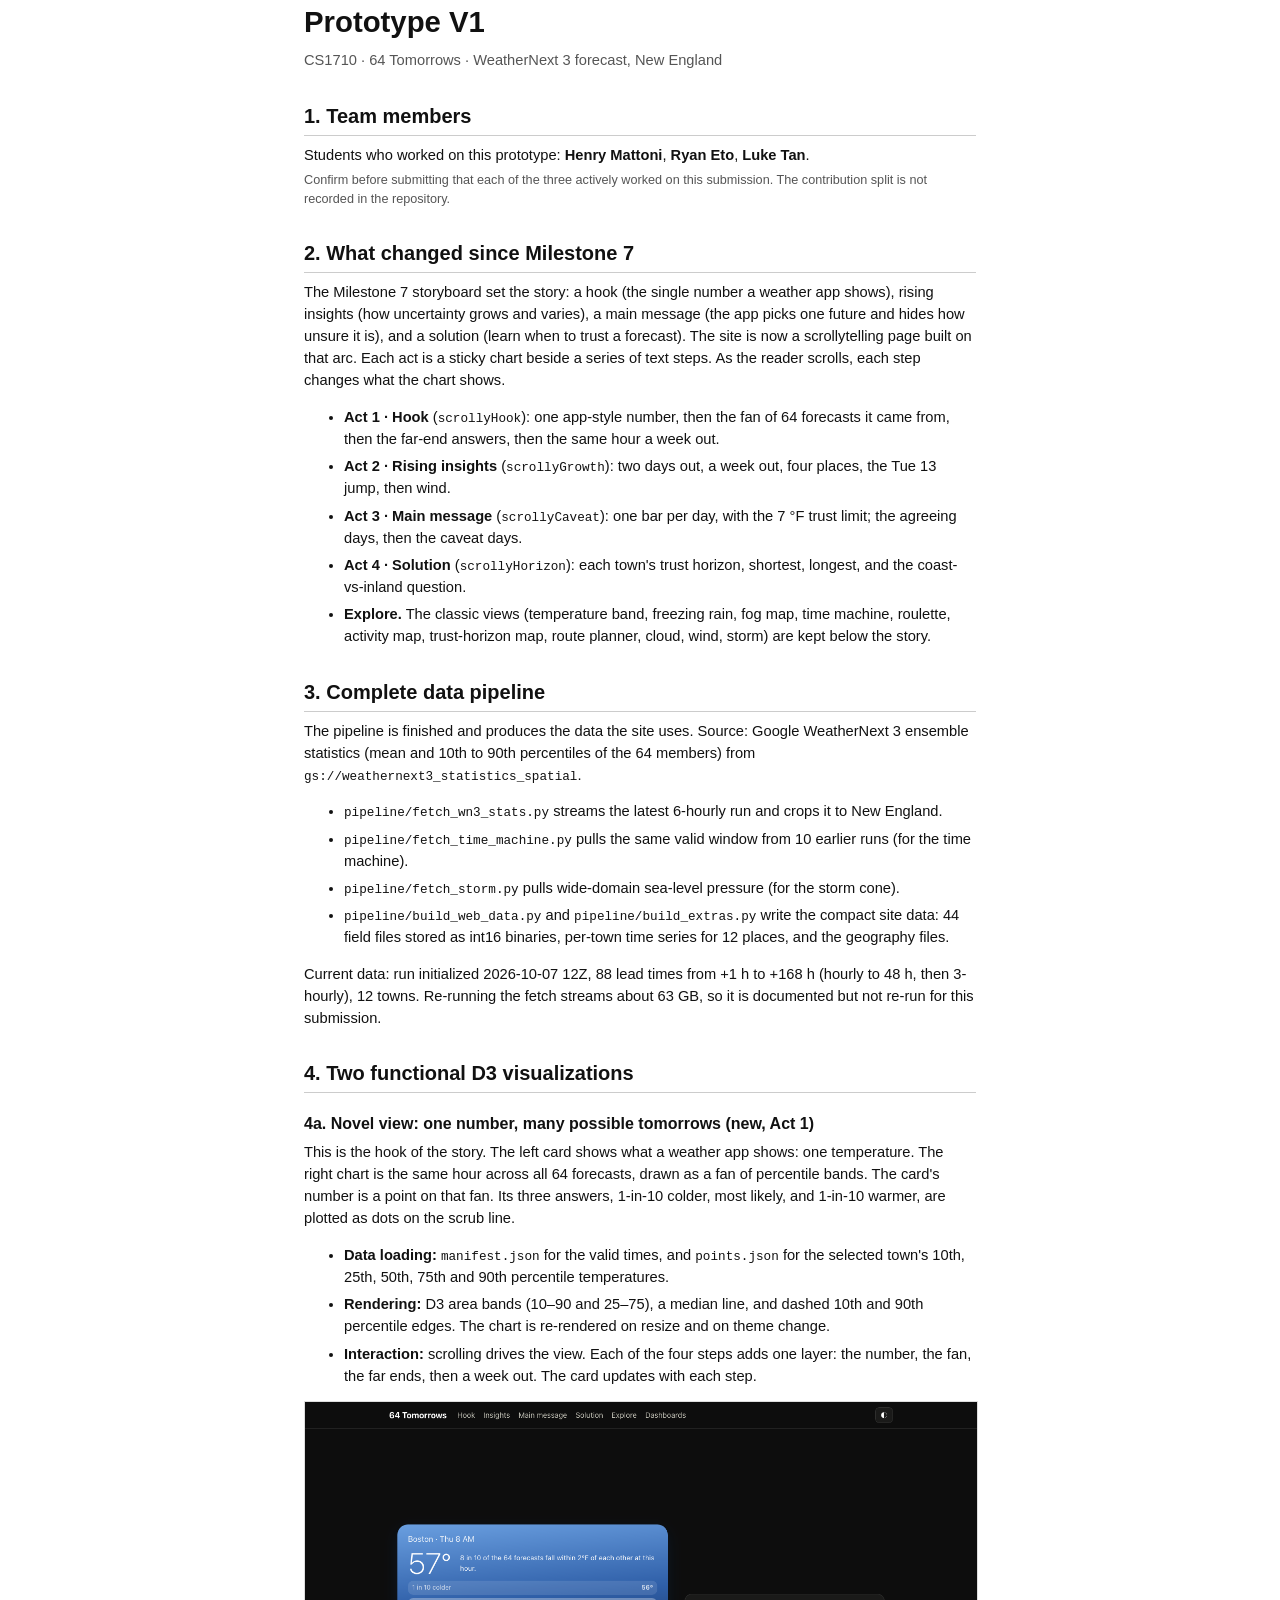
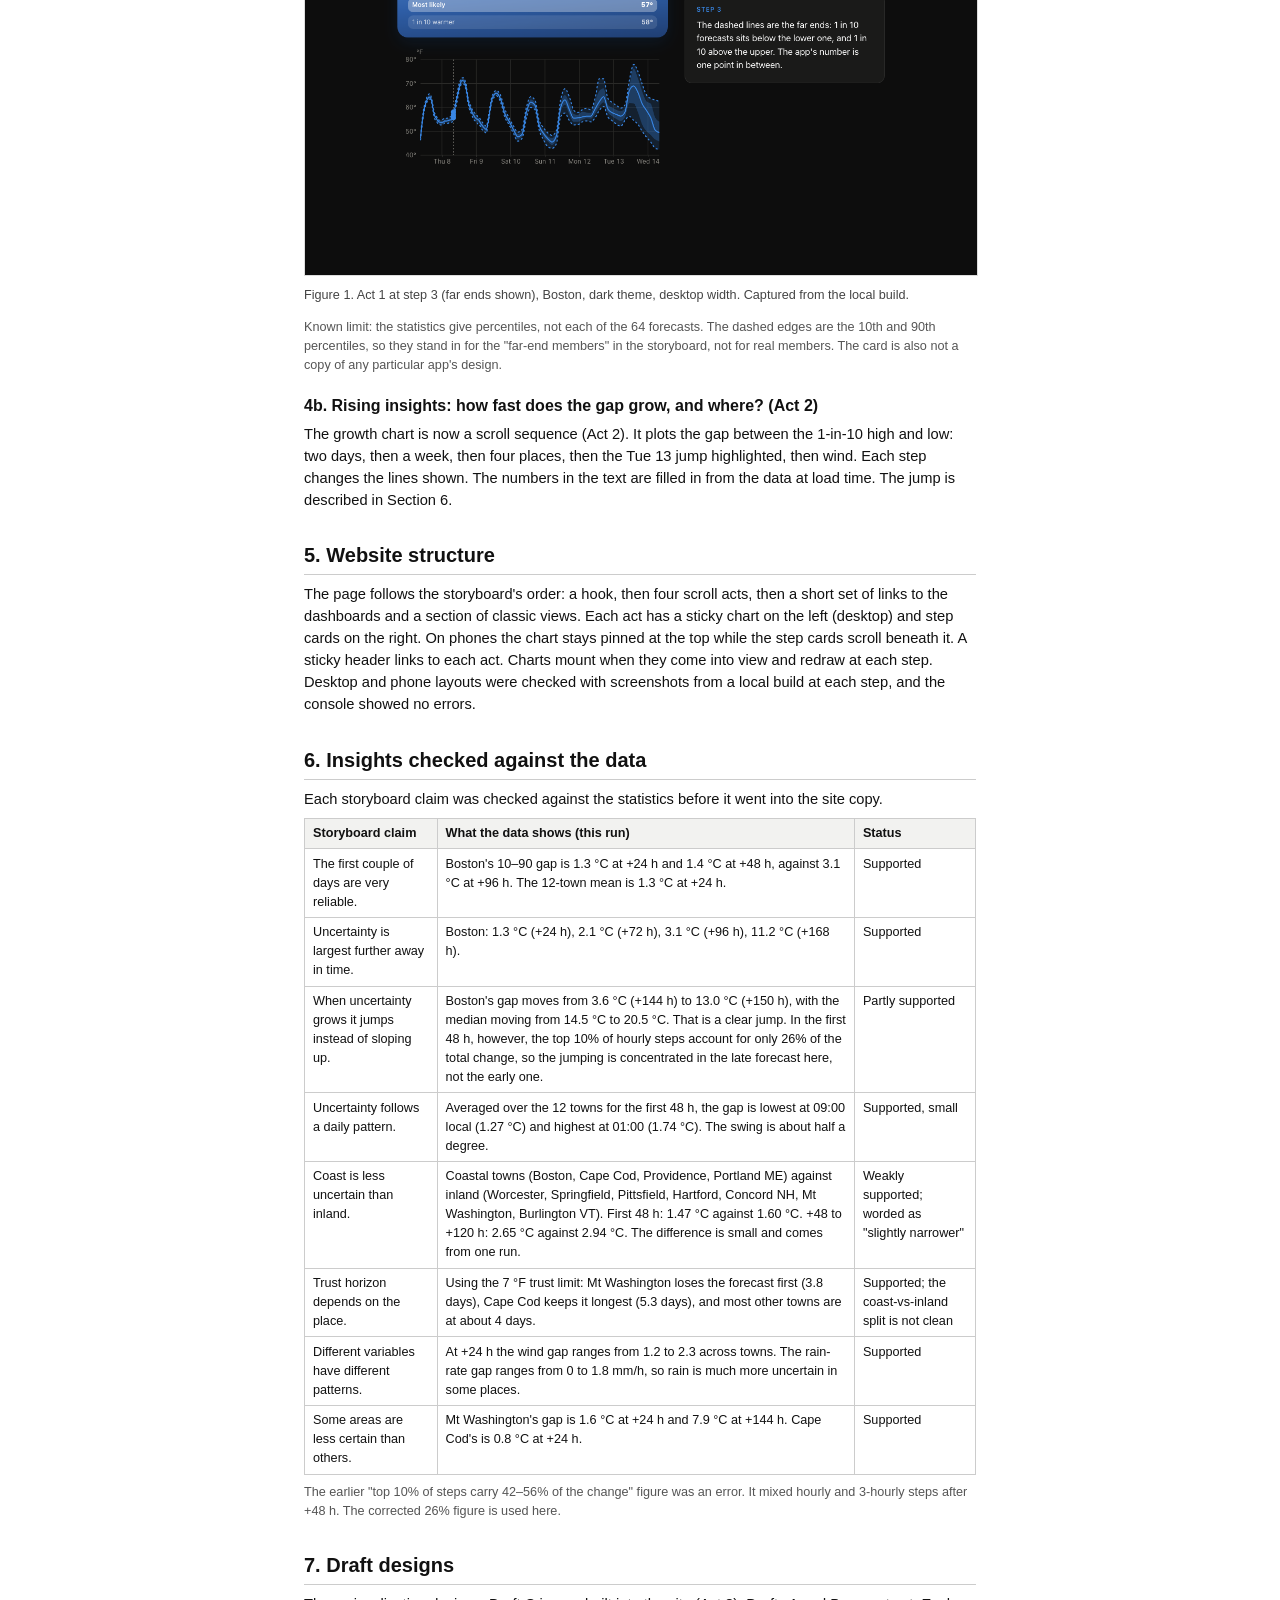
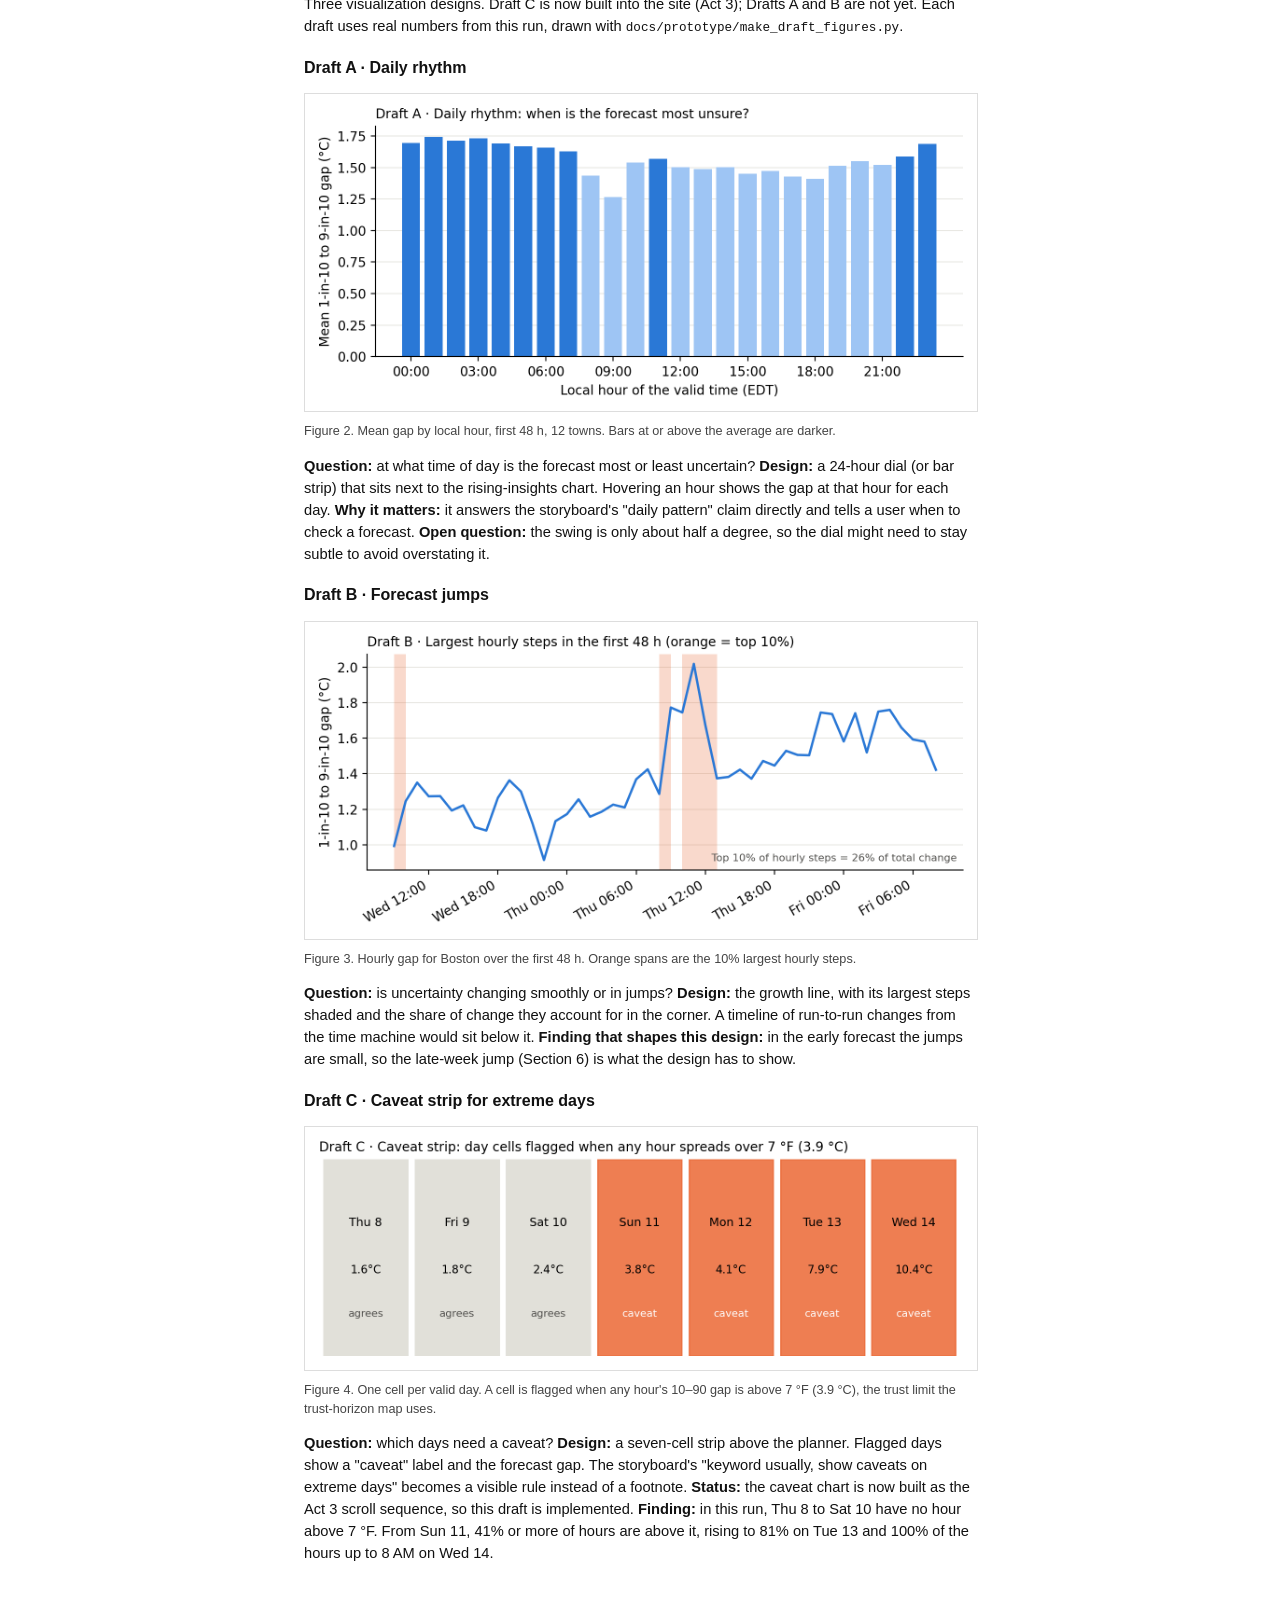
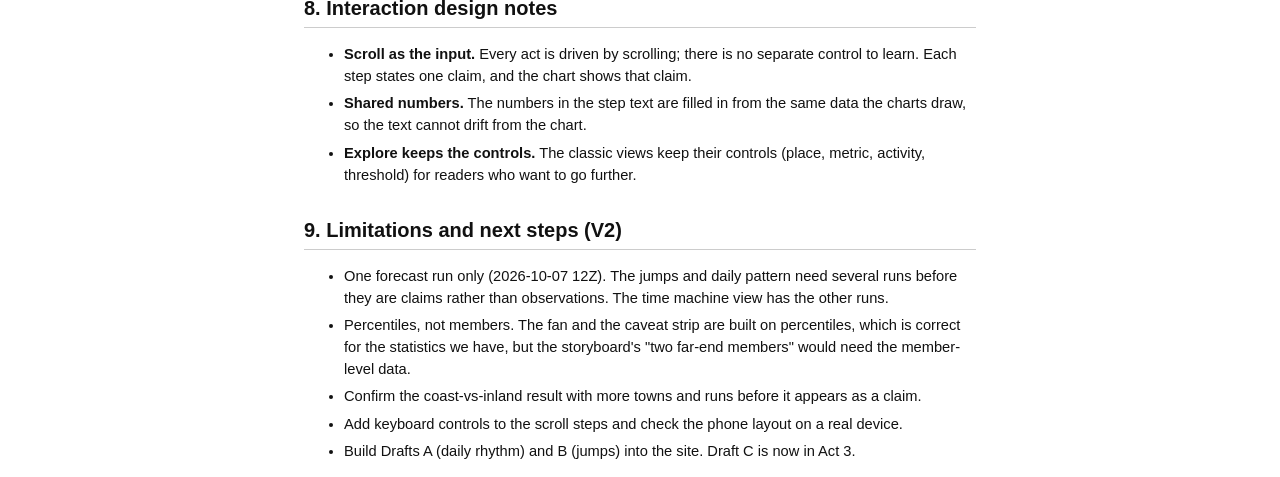
<file: docs/prototype/prototype_v1.html>
<!doctype html>
<html lang="en">
<head>
<meta charset="utf-8">
<title>Prototype V1 · 64 Tomorrows</title>
<style>
  @page { size: letter; margin: 0.75in; }
  body { font: 11pt/1.5 "Helvetica Neue", Arial, sans-serif; color: #111; max-width: 7in; margin: 0 auto; }
  h1 { font-size: 22pt; margin: 0 0 4pt; }
  h2 { font-size: 15pt; margin: 22pt 0 6pt; border-bottom: 1px solid #ccc; padding-bottom: 3pt; break-after: avoid; }
  h3 { font-size: 12pt; margin: 14pt 0 4pt; break-after: avoid; }
  p, li { margin: 4pt 0; }
  .sub { color: #555; margin-top: 0; }
  .fig { margin: 10pt 0; break-inside: avoid; }
  .fig img { width: 100%; border: 1px solid #ddd; }
  .fig p { font-size: 9.5pt; color: #444; margin: 3pt 0 0; }
  table { border-collapse: collapse; width: 100%; font-size: 9.5pt; margin: 6pt 0; }
  th, td { border: 1px solid #ccc; padding: 4pt 6pt; text-align: left; vertical-align: top; }
  th { background: #f2f2f0; }
  .pb { break-before: page; }
  code { font-size: 9.5pt; }
  .note { font-size: 9.5pt; color: #555; }
</style>
</head>
<body>

<h1>Prototype V1</h1>
<p class="sub">CS1710 · 64 Tomorrows · WeatherNext 3 forecast, New England</p>

<h2>1. Team members</h2>
<p>Students who worked on this prototype: <b>Henry Mattoni</b>, <b>Ryan Eto</b>, <b>Luke Tan</b>.</p>
<p class="note">Confirm before submitting that each of the three actively worked on this submission. The
  contribution split is not recorded in the repository.</p>

<h2>2. What changed since Milestone 7</h2>
<p>The Milestone 7 storyboard set the story: a hook (the single number a weather app shows), rising insights (how
  uncertainty grows and varies), a main message (the app picks one future and hides how unsure it is), and a
  solution (learn when to trust a forecast). The site is now a scrollytelling page built on that arc. Each act is a
  sticky chart beside a series of text steps. As the reader scrolls, each step changes what the chart shows.</p>
<ul>
  <li><b>Act 1 · Hook</b> (<code>scrollyHook</code>): one app-style number, then the fan of 64 forecasts it came from,
    then the far-end answers, then the same hour a week out.</li>
  <li><b>Act 2 · Rising insights</b> (<code>scrollyGrowth</code>): two days out, a week out, four places, the Tue 13
    jump, then wind.</li>
  <li><b>Act 3 · Main message</b> (<code>scrollyCaveat</code>): one bar per day, with the 7 °F trust limit; the agreeing
    days, then the caveat days.</li>
  <li><b>Act 4 · Solution</b> (<code>scrollyHorizon</code>): each town's trust horizon, shortest, longest, and the
    coast-vs-inland question.</li>
  <li><b>Explore.</b> The classic views (temperature band, freezing rain, fog map, time machine, roulette, activity
    map, trust-horizon map, route planner, cloud, wind, storm) are kept below the story.</li>
</ul>

<h2>3. Complete data pipeline</h2>
<p>The pipeline is finished and produces the data the site uses. Source: Google WeatherNext 3 ensemble statistics
  (mean and 10th to 90th percentiles of the 64 members) from <code>gs://weathernext3_statistics_spatial</code>.</p>
<ul>
  <li><code>pipeline/fetch_wn3_stats.py</code> streams the latest 6-hourly run and crops it to New England.</li>
  <li><code>pipeline/fetch_time_machine.py</code> pulls the same valid window from 10 earlier runs (for the time machine).</li>
  <li><code>pipeline/fetch_storm.py</code> pulls wide-domain sea-level pressure (for the storm cone).</li>
  <li><code>pipeline/build_web_data.py</code> and <code>pipeline/build_extras.py</code> write the compact site data:
    44 field files stored as int16 binaries, per-town time series for 12 places, and the geography files.</li>
</ul>
<p>Current data: run initialized 2026-10-07 12Z, 88 lead times from +1 h to +168 h (hourly to 48 h, then 3-hourly),
  12 towns. Re-running the fetch streams about 63 GB, so it is documented but not re-run for this submission.</p>

<h2>4. Two functional D3 visualizations</h2>
<h3>4a. Novel view: one number, many possible tomorrows (new, Act 1)</h3>
<p>This is the hook of the story. The left card shows what a weather app shows: one temperature. The right chart is the
  same hour across all 64 forecasts, drawn as a fan of percentile bands. The card's number is a point on that fan.
  Its three answers, 1-in-10 colder, most likely, and 1-in-10 warmer, are plotted as dots on the scrub line.</p>
<ul>
  <li><b>Data loading:</b> <code>manifest.json</code> for the valid times, and <code>points.json</code> for the selected
    town's 10th, 25th, 50th, 75th and 90th percentile temperatures.</li>
  <li><b>Rendering:</b> D3 area bands (10–90 and 25–75), a median line, and dashed 10th and 90th percentile edges. The
    chart is re-rendered on resize and on theme change.</li>
  <li><b>Interaction:</b> scrolling drives the view. Each of the four steps adds one layer: the number, the fan, the far
    ends, then a week out. The card updates with each step.</li>
</ul>
<div class="fig"><img src="fig_fan_hook.png" alt="Fan hook view screenshot">
  <p>Figure 1. Act 1 at step 3 (far ends shown), Boston, dark theme, desktop width. Captured from the local build.</p></div>
<p class="note">Known limit: the statistics give percentiles, not each of the 64 forecasts. The dashed edges are the
  10th and 90th percentiles, so they stand in for the "far-end members" in the storyboard, not for real members.
  The card is also not a copy of any particular app's design.</p>

<h3>4b. Rising insights: how fast does the gap grow, and where? (Act 2)</h3>
<p>The growth chart is now a scroll sequence (Act 2). It plots the gap between the 1-in-10 high and low: two days, then
  a week, then four places, then the Tue 13 jump highlighted, then wind. Each step changes the lines shown. The
  numbers in the text are filled in from the data at load time. The jump is described in Section 6.</p>

<h2>5. Website structure</h2>
<p>The page follows the storyboard's order: a hook, then four scroll acts, then a short set of links to the dashboards
  and a section of classic views. Each act has a sticky chart on the left (desktop) and step cards on the right. On
  phones the chart stays pinned at the top while the step cards scroll beneath it. A sticky header links to each act.
  Charts mount when they come into view and redraw at each step. Desktop and phone layouts were checked with
  screenshots from a local build at each step, and the console showed no errors.</p>

<h2>6. Insights checked against the data</h2>
<p>Each storyboard claim was checked against the statistics before it went into the site copy.</p>
<table>
  <tr><th>Storyboard claim</th><th>What the data shows (this run)</th><th>Status</th></tr>
  <tr><td>The first couple of days are very reliable.</td>
    <td>Boston's 10–90 gap is 1.3 °C at +24 h and 1.4 °C at +48 h, against 3.1 °C at +96 h. The 12-town mean is 1.3 °C
      at +24 h.</td><td>Supported</td></tr>
  <tr><td>Uncertainty is largest further away in time.</td>
    <td>Boston: 1.3 °C (+24 h), 2.1 °C (+72 h), 3.1 °C (+96 h), 11.2 °C (+168 h).</td><td>Supported</td></tr>
  <tr><td>When uncertainty grows it jumps instead of sloping up.</td>
    <td>Boston's gap moves from 3.6 °C (+144 h) to 13.0 °C (+150 h), with the median moving from 14.5 °C to 20.5 °C.
      That is a clear jump. In the first 48 h, however, the top 10% of hourly steps account for only 26% of the total
      change, so the jumping is concentrated in the late forecast here, not the early one.</td>
    <td>Partly supported</td></tr>
  <tr><td>Uncertainty follows a daily pattern.</td>
    <td>Averaged over the 12 towns for the first 48 h, the gap is lowest at 09:00 local (1.27 °C) and highest at 01:00
      (1.74 °C). The swing is about half a degree.</td><td>Supported, small</td></tr>
  <tr><td>Coast is less uncertain than inland.</td>
    <td>Coastal towns (Boston, Cape Cod, Providence, Portland ME) against inland (Worcester, Springfield, Pittsfield,
      Hartford, Concord NH, Mt Washington, Burlington VT). First 48 h: 1.47 °C against 1.60 °C. +48 to +120 h: 2.65 °C
      against 2.94 °C. The difference is small and comes from one run.</td><td>Weakly supported; worded as "slightly narrower"</td></tr>
  <tr><td>Trust horizon depends on the place.</td>
    <td>Using the 7 °F trust limit: Mt Washington loses the forecast first (3.8 days), Cape Cod keeps it longest (5.3
      days), and most other towns are at about 4 days.</td><td>Supported; the coast-vs-inland split is not clean</td></tr>
  <tr><td>Different variables have different patterns.</td>
    <td>At +24 h the wind gap ranges from 1.2 to 2.3 across towns. The rain-rate gap ranges from 0 to 1.8 mm/h, so
      rain is much more uncertain in some places.</td><td>Supported</td></tr>
  <tr><td>Some areas are less certain than others.</td>
    <td>Mt Washington's gap is 1.6 °C at +24 h and 7.9 °C at +144 h. Cape Cod's is 0.8 °C at +24 h.</td><td>Supported</td></tr>
</table>
<p class="note">The earlier "top 10% of steps carry 42–56% of the change" figure was an error. It mixed hourly and
  3-hourly steps after +48 h. The corrected 26% figure is used here.</p>

<h2>7. Draft designs</h2>
<p>Three visualization designs. Draft C is now built into the site (Act 3); Drafts A and B are not yet. Each draft uses real numbers from this run, drawn with
  <code>docs/prototype/make_draft_figures.py</code>.</p>

<h3>Draft A · Daily rhythm</h3>
<div class="fig"><img src="draft_a_daily_rhythm.png" alt="Draft A daily rhythm">
  <p>Figure 2. Mean gap by local hour, first 48 h, 12 towns. Bars at or above the average are darker.</p></div>
<p><b>Question:</b> at what time of day is the forecast most or least uncertain? <b>Design:</b> a 24-hour dial (or
  bar strip) that sits next to the rising-insights chart. Hovering an hour shows the gap at that hour for each
  day. <b>Why it matters:</b> it answers the storyboard's "daily pattern" claim directly and tells a user when to
  check a forecast. <b>Open question:</b> the swing is only about half a degree, so the dial might need to stay
  subtle to avoid overstating it.</p>

<h3>Draft B · Forecast jumps</h3>
<div class="fig"><img src="draft_b_jumps.png" alt="Draft B forecast jumps">
  <p>Figure 3. Hourly gap for Boston over the first 48 h. Orange spans are the 10% largest hourly steps.</p></div>
<p><b>Question:</b> is uncertainty changing smoothly or in jumps? <b>Design:</b> the growth line, with its largest
  steps shaded and the share of change they account for in the corner. A timeline of run-to-run changes from the time
  machine would sit below it. <b>Finding that shapes this design:</b> in the early forecast the jumps are small, so
  the late-week jump (Section 6) is what the design has to show.</p>

<h3>Draft C · Caveat strip for extreme days</h3>
<div class="fig"><img src="draft_c_caveat_strip.png" alt="Draft C caveat strip">
  <p>Figure 4. One cell per valid day. A cell is flagged when any hour's 10–90 gap is above 7 °F (3.9 °C), the trust
    limit the trust-horizon map uses.</p></div>
<p><b>Question:</b> which days need a caveat? <b>Design:</b> a seven-cell strip above the planner. Flagged days show a
  "caveat" label and the forecast gap. The storyboard's "keyword usually, show caveats on extreme days" becomes a
  visible rule instead of a footnote. <b>Status:</b> the caveat chart is now built as the Act 3 scroll sequence, so
  this draft is implemented. <b>Finding:</b> in this run, Thu 8 to Sat 10 have no hour above 7 °F. From Sun 11, 41%
  or more of hours are above it, rising to 81% on Tue 13 and 100% of the hours up to 8 AM on Wed 14.</p>

<h2>8. Interaction design notes</h2>
<ul>
  <li><b>Scroll as the input.</b> Every act is driven by scrolling; there is no separate control to learn. Each step
    states one claim, and the chart shows that claim.</li>
  <li><b>Shared numbers.</b> The numbers in the step text are filled in from the same data the charts draw, so the
    text cannot drift from the chart.</li>
  <li><b>Explore keeps the controls.</b> The classic views keep their controls (place, metric, activity, threshold) for
    readers who want to go further.</li>
</ul>

<h2>9. Limitations and next steps (V2)</h2>
<ul>
  <li>One forecast run only (2026-10-07 12Z). The jumps and daily pattern need several runs before they are
    claims rather than observations. The time machine view has the other runs.</li>
  <li>Percentiles, not members. The fan and the caveat strip are built on percentiles, which is correct for the
    statistics we have, but the storyboard's "two far-end members" would need the member-level data.</li>
  <li>Confirm the coast-vs-inland result with more towns and runs before it appears as a claim.</li>
  <li>Add keyboard controls to the scroll steps and check the phone layout on a real device.</li>
  <li>Build Drafts A (daily rhythm) and B (jumps) into the site. Draft C is now in Act 3.</li>
</ul>

</body>
</html>
</file>
